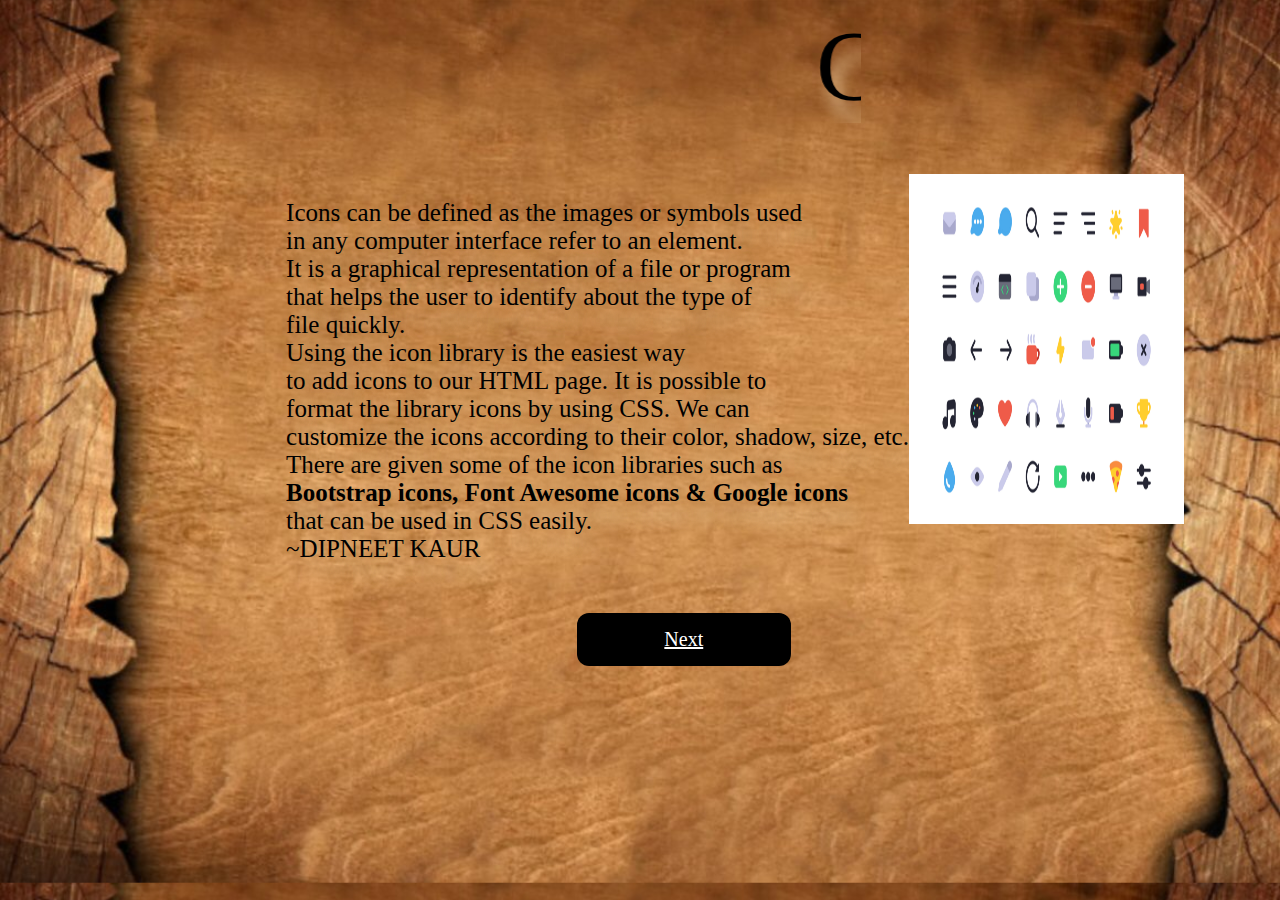
<file: index.html>
<!DOCTYPE html>
<html>

  <head>
    <title>CSS ICONS</title>

   
    <link rel="stylesheet" type="text/css" href="style.css"/>
    


  </head>

  <body>
    <div class="header">  
    <marquee width = "50%" ><p1>CSS ICONS</p1></marquee>   
    </div>  
    <div class="intro">
     
    <p>Icons can be defined as the images or symbols used<br>
        in any computer interface refer to an element.<br>
       It is a graphical representation of a file or program<br> 
       that helps the user to identify about the type of <br>file quickly.
       <br> Using the icon library is the easiest way  <br>to add icons to our 
       HTML page. It is possible to <br> format the library icons by using
        CSS. We can <br> customize the icons according to their color, shadow,
         size, etc.<br> 
         There are given some of the icon libraries such as 
         <br><b>Bootstrap icons, Font Awesome icons & Google icons</b> <br>
         that can be used in CSS easily.<br>
      ~DIPNEET KAUR</p>
     <img src="icon.png" width=275 height=350/>    
    </div>
   
    <a id="b1" href="page2.html" >Next</a>
    
    
  </body>

</html>
</file>
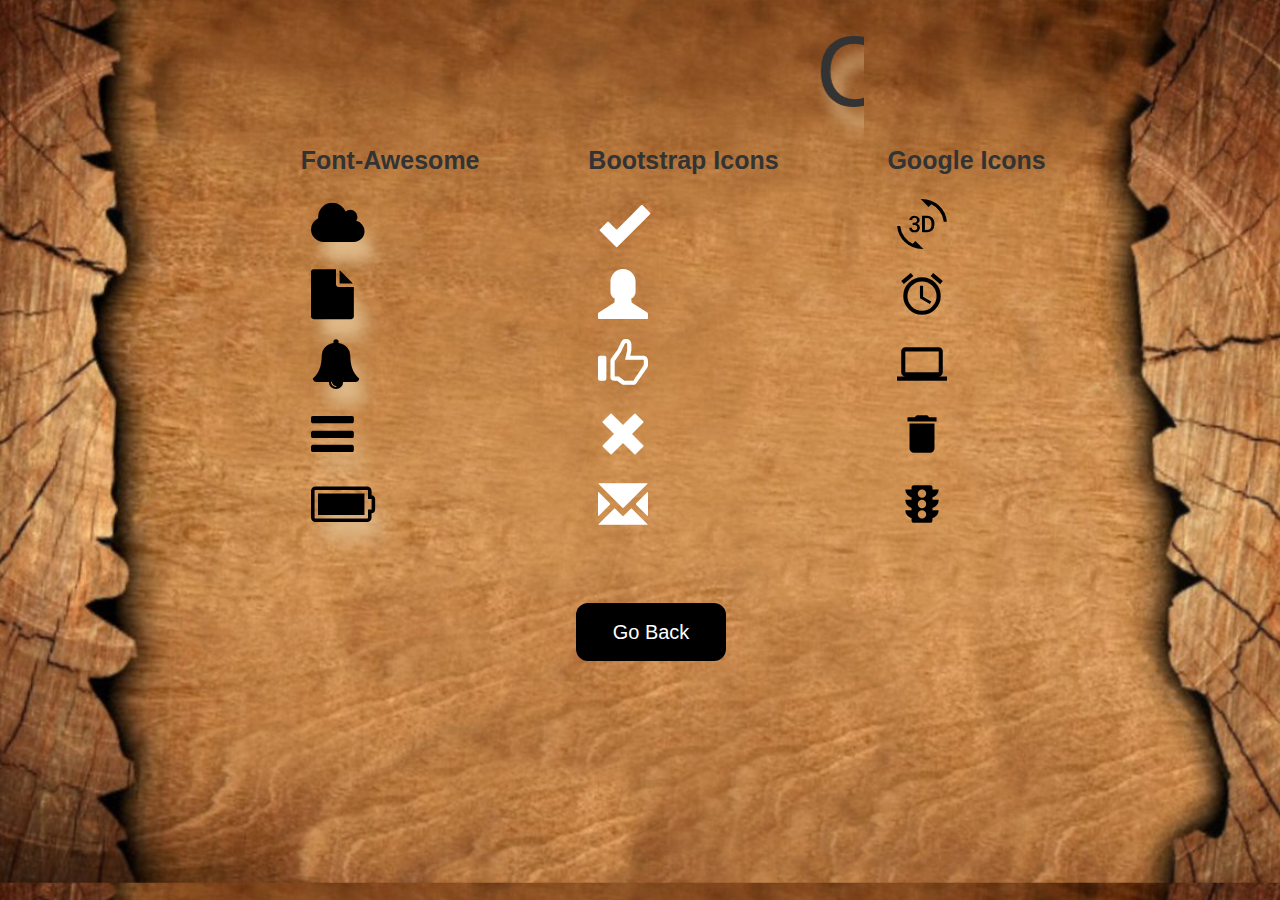
<file: page2.html>
<!DOCTYPE html>
<html>

  <head>
    <title>CSS ICONS</title>
    <link rel="stylesheet" href="https://maxcdn.bootstrapcdn.com/bootstrap/3.3.7/css/bootstrap.min.css">  
    <link rel="stylesheet" href="https://cdnjs.cloudflare.com/ajax/libs/font-awesome/4.7.0/css/font-awesome.min.css">   
    <link rel="stylesheet" href="https://fonts.googleapis.com/icon?family=Material+Icons">  
    <link rel="stylesheet" type="text/css" href="style.css"/>
    


  </head>

  <body>
    <div class="header">  
    <marquee width = "50%" ><p1>CSS ICONS</p1></marquee>   
    </div>  
    
    <div class="grid">  
        <div class="item">
      <p><b>Font-Awesome</b></p>
       <a href="https://cloud.google.com/"> <i class="fa fa-cloud"></i></a> 
        <i class="fa fa-file"></i>   
        <i class="fa fa-bell"></i>   
        <i class="fa fa-bars"></i>   
        <i class="fa fa-battery-full"></i>  
    </div>
    <div class="item">
        <p><b>Bootstrap Icons</b></p>
        <i class="glyphicon glyphicon-ok"></i>   
        <i class="glyphicon glyphicon-user"></i>   
        <i class="glyphicon glyphicon-thumbs-up"></i>   
        <i class="glyphicon glyphicon-remove"></i>  
        <a href="https://login.yahoo.com/"><i class="glyphicon glyphicon-envelope"></i>  </a>
      </div> 
      <div class="item">
        <p><b>Google Icons</b></p>
        <i class="material-icons">3d_rotation</i>   
        <i class="material-icons">alarm</i>   
        <i class="material-icons">computer</i>   
        <i class="material-icons">delete</i>   
        <i class="material-icons">traffic</i>   
      </div> 
    </div>    
    <a id="b2" href="index.html" >Go Back</a>
  </body>

</html>
</file>
<file: style.css>
body{
    background-image: url("web1.jpg");
    background-size: 100%;
}
p1 { 
  text-shadow: 10px 20px 15px burlywood;
  font-size: 100px;
 
  }
.header{
  display:flex;
  margin-left:35%
}  
.intro{
  display:flex;
  padding-left: 10%;
  margin-left: 12%;
  margin-top: 4%;
  text-shadow: 10px 20px 15px burlywood;
  font-size: 25px;
  
}
 
 
  #b1{
    width:150px;
    border-radius: 12px;
    font-size: 20px;
    background-color:black; 
    border: none;
    color: white;
    padding: 15px 32px;
    text-align: center;
    margin-left: 45%;
    display: inline-block;
    margin-top: 2%;
  }
  #b2{
    width:150px;
    border-radius: 12px;
    font-size: 20px;
    background-color:black; 
    border: none;
    color: white;
    padding: 15px 32px;
    text-align: center;
    margin-left: 45%;
    margin-top: 5%;
    display: inline-block;
    
  }
  p{
    font-size: 25px;
    
    
  }
  .grid{
    display:flex;
    flex-wrap: wrap;
    flex-direction: row;
    margin-left: 15%;
    
   
  }
  .item{
    display:flex;
    flex-wrap: wrap;
    flex-direction: column;
    padding-left: 10%;
  }
  .fa{  
    color:black;  
    font-size:50px;  

    padding:10px;
    text-shadow: 10px 20px 15px burlywood; 
    } 
  .glyphicon{  
      color:white;  
      font-size:50px;  
      margin:10px;  
      }  
  .material-icons{  
        color:black;  
        font-size:50px;  
        margin:10px;  
        }
</file>
